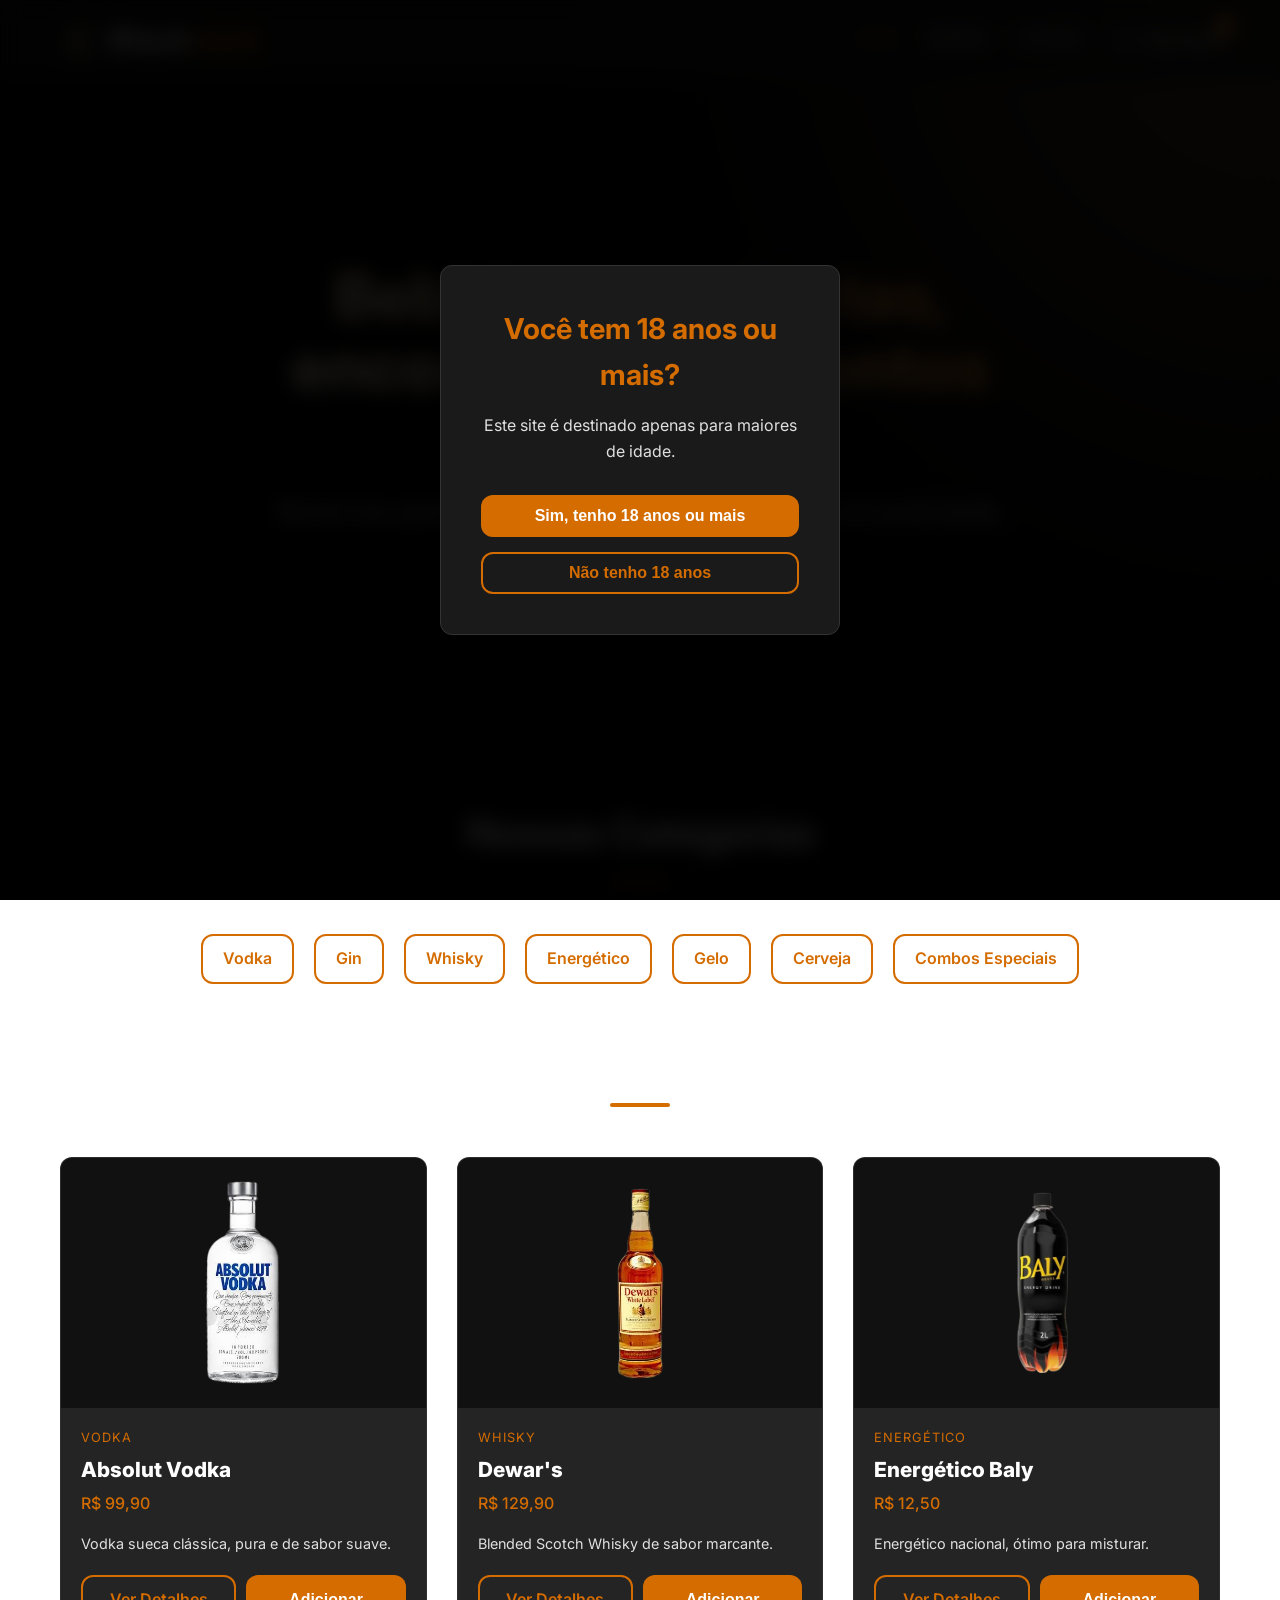
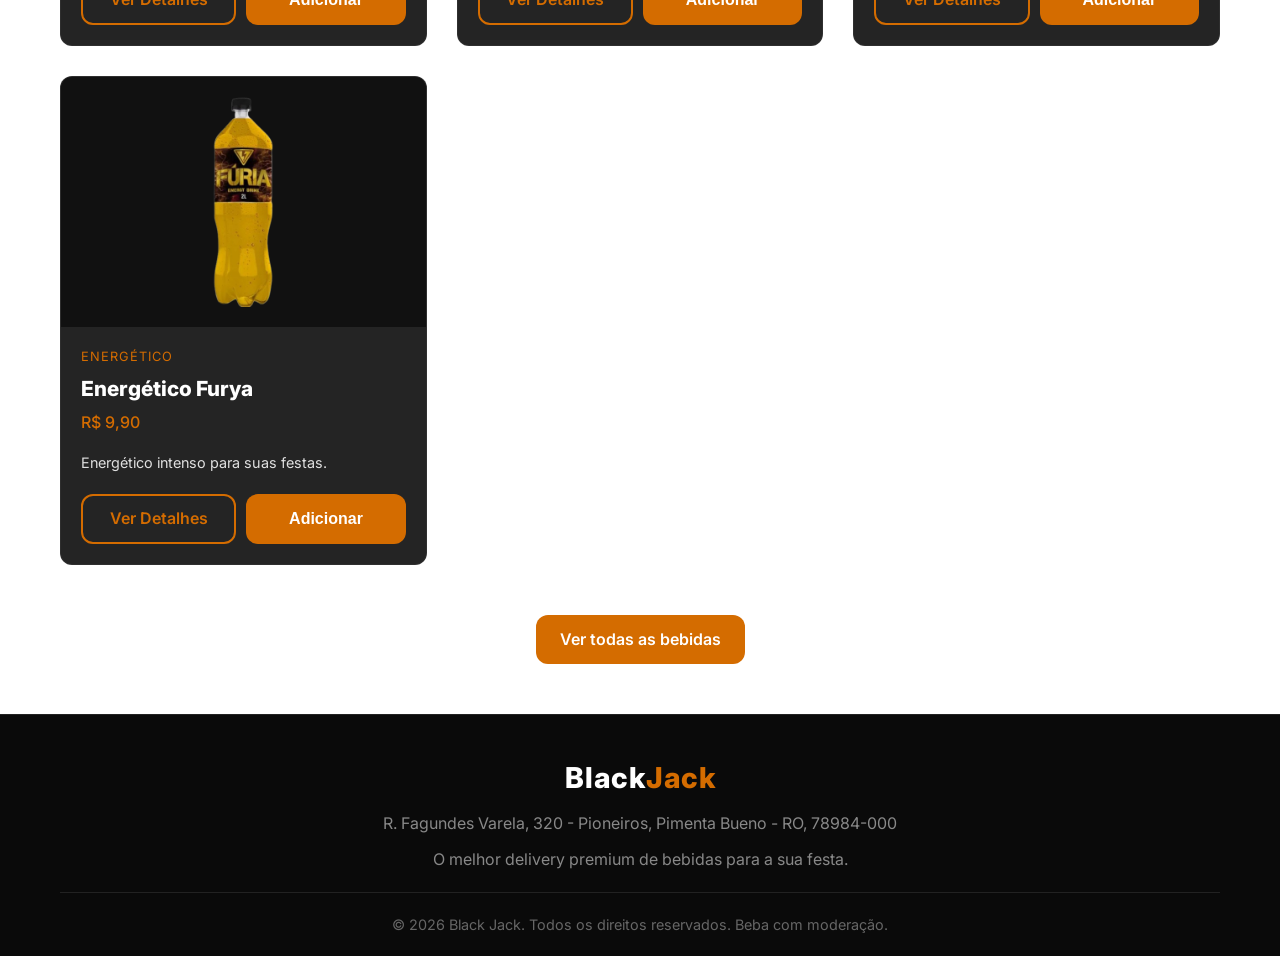
<file: index.html>
<!DOCTYPE html>
<html lang="pt-BR">
<head>
  <meta charset="UTF-8">
  <meta name="viewport" content="width=device-width, initial-scale=1.0">
  <title>Black Jack | Delivery Premium de Bebidas</title>
  <link rel="stylesheet" href="css/style.css">
  <link href="https://fonts.googleapis.com/css2?family=Inter:wght@400;500;600;800&display=swap" rel="stylesheet">
</head>
<body>

  <!-- Age Verification Modal -->
  <div id="age-modal" class="modal-overlay hidden">
    <div class="modal-content">
      <h2>Você tem 18 anos ou mais?</h2>
      <p>Este site é destinado apenas para maiores de idade.</p>
      <div class="modal-buttons">
        <button id="btn-age-yes" class="btn-primary">Sim, tenho 18 anos ou mais</button>
        <button id="btn-age-no" class="btn-secondary">Não tenho 18 anos</button>
      </div>
      <p id="age-blocked-msg" class="hidden" style="color: #ff4c4c; margin-top: 20px;"></p>
    </div>
  </div>

  <header>
    <div class="container navbar">
      <a href="index.html" class="logo" style="display: flex; align-items: center; gap: 10px;">
        <img src="logo/logo.png" alt="Logo" style="max-height: 40px;">
        <div>Black<span>Jack</span></div>
      </a>
      
      <div class="menu-toggle" id="menu-toggle">
        <span></span>
        <span></span>
        <span></span>
      </div>

      <nav class="nav-links" id="nav-links">
        <a href="index.html" class="active">Início</a>
        <a href="produtos.html">Bebidas</a>
        <a href="combos.html">Combos</a>
        <a href="carrinho.html" class="cart-icon">
          🛒 Carrinho <span class="cart-count">0</span>
        </a>
      </nav>
    </div>
  </header>

  <main>
    <section class="hero">
      <div class="hero-content">
        <h1>Bebidas para festas, encontros e momentos especiais.</h1>
        <p>Monte seu pedido, escolha seus combos e receba com praticidade.</p>
        <div class="hero-buttons">
          <a href="produtos.html" class="btn-primary">Ver bebidas</a>
          <a href="combos.html" class="btn-secondary">Ver combos</a>
        </div>
      </div>
    </section>

    <section class="container">
      <h2 class="section-title">Nossas Categorias</h2>
      <div style="display: flex; gap: 20px; flex-wrap: wrap; justify-content: center; margin-bottom: 40px;">
        <a href="produtos.html" class="btn-secondary">Vodka</a>
        <a href="produtos.html" class="btn-secondary">Gin</a>
        <a href="produtos.html" class="btn-secondary">Whisky</a>
        <a href="produtos.html" class="btn-secondary">Energético</a>
        <a href="produtos.html" class="btn-secondary">Gelo</a>
        <a href="produtos.html" class="btn-secondary">Cerveja</a>
        <a href="combos.html" class="btn-secondary">Combos Especiais</a>
      </div>
    </section>

    <section class="container" style="padding-top: 0;">
      <h2 class="section-title">Destaques</h2>
      <div id="grid-destaques" class="products-grid">
        <!-- Products injected by JS -->
      </div>
      <div style="text-align: center; margin-top: 50px;">
        <a href="produtos.html" class="btn-primary">Ver todas as bebidas</a>
      </div>
    </section>
  </main>

  <footer>
    <div class="container">
      <div class="footer-content">
        <h2 class="logo">Black<span>Jack</span></h2><p style="color: #888; margin-top: 10px;">R. Fagundes Varela, 320 - Pioneiros, Pimenta Bueno - RO, 78984-000</p>
        <p style="color: #888; margin-top: 10px;">O melhor delivery premium de bebidas para a sua festa.</p>
      </div>
      <div class="footer-bottom">
        &copy; 2026 Black Jack. Todos os direitos reservados. Beba com moderação.
      </div>
    </div>
  </footer>

  <script src="js/produtos.js"></script>
  <script src="js/carrinho.js"></script>
  <script src="js/app.js"></script>
</body>
</html>
</file>
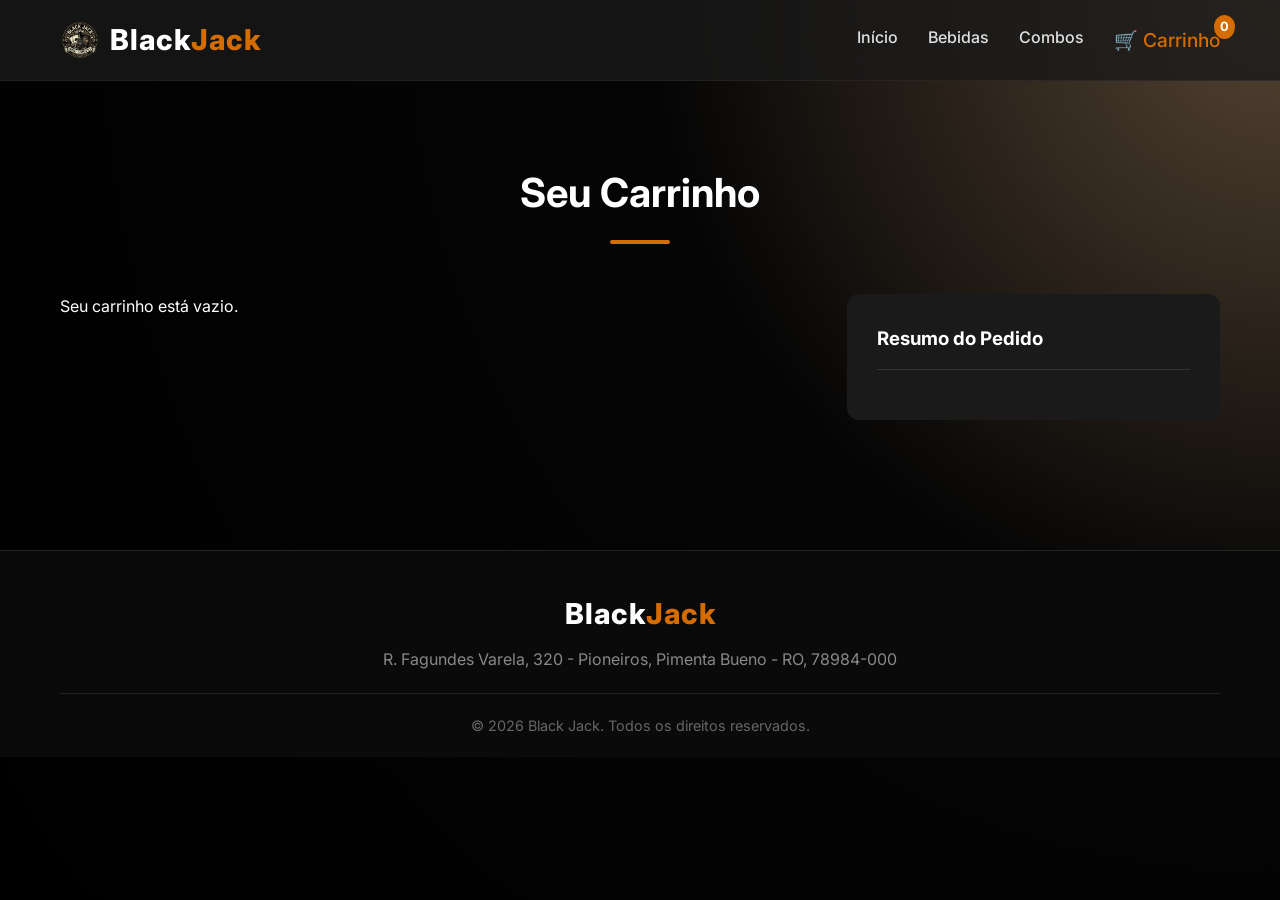
<file: carrinho.html>
<!DOCTYPE html>
<html lang="pt-BR">
<head>
  <meta charset="UTF-8">
  <meta name="viewport" content="width=device-width, initial-scale=1.0">
  <title>Carrinho | Black Jack</title>
  <link rel="stylesheet" href="css/style.css">
  <link href="https://fonts.googleapis.com/css2?family=Inter:wght@400;500;600;800&display=swap" rel="stylesheet">
</head>
<body>

  <header>
    <div class="container navbar">
      <a href="index.html" class="logo" style="display: flex; align-items: center; gap: 10px;">
        <img src="logo/logo.png" alt="Logo" style="max-height: 40px;">
        <div>Black<span>Jack</span></div>
      </a>
      <div class="menu-toggle" id="menu-toggle">
        <span></span><span></span><span></span>
      </div>
      <nav class="nav-links" id="nav-links">
        <a href="index.html">Início</a>
        <a href="produtos.html">Bebidas</a>
        <a href="combos.html">Combos</a>
        <a href="carrinho.html" class="active cart-icon">
          🛒 Carrinho <span class="cart-count">0</span>
        </a>
      </nav>
    </div>
  </header>

  <main class="container">
    <section>
      <h1 class="section-title">Seu Carrinho</h1>
      
      <div class="cart-layout">
        <div id="cart-items" class="cart-items">
          <!-- Injected by js -->
        </div>

        <div>
          <div class="cart-summary">
            <h3>Resumo do Pedido</h3>
            <div id="cart-summary-details">
              <!-- Injected by js -->
            </div>
          </div>
        </div>
      </div>
    </section>
  </main>

  <footer>
    <div class="container">
      <div class="footer-content">
        <h2 class="logo">Black<span>Jack</span></h2><p style="color: #888; margin-top: 10px;">R. Fagundes Varela, 320 - Pioneiros, Pimenta Bueno - RO, 78984-000</p>
      </div>
      <div class="footer-bottom">
        &copy; 2026 Black Jack. Todos os direitos reservados.
      </div>
    </div>
  </footer>

  <script src="js/produtos.js"></script>
  <script src="js/carrinho.js"></script>
  <script src="js/app.js"></script>
</body>
</html>
</file>
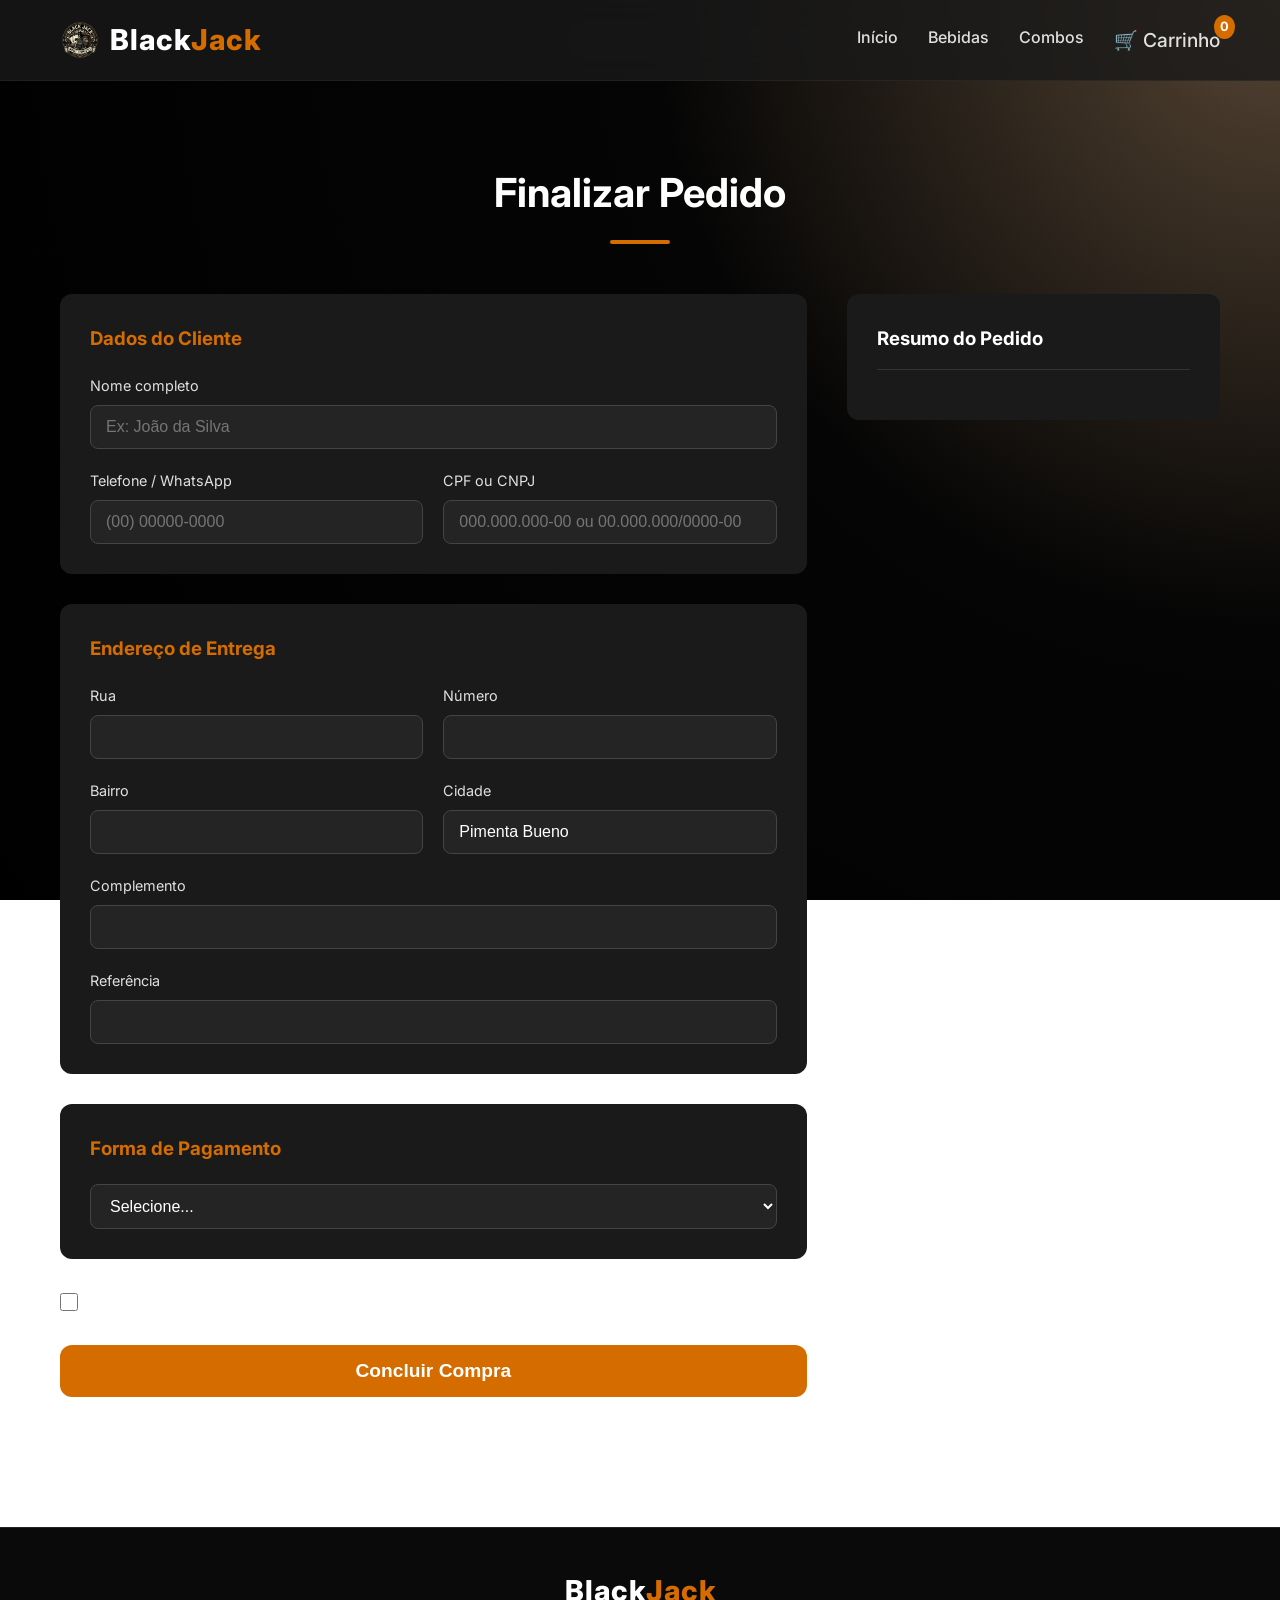
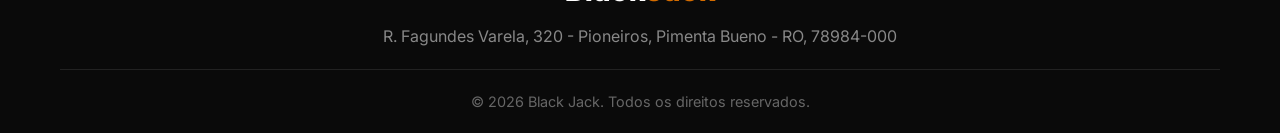
<file: checkout.html>
<!DOCTYPE html>
<html lang="pt-BR">
<head>
  <meta charset="UTF-8">
  <meta name="viewport" content="width=device-width, initial-scale=1.0">
  <title>Checkout | Black Jack</title>
  <link rel="stylesheet" href="css/style.css">
  <link href="https://fonts.googleapis.com/css2?family=Inter:wght@400;500;600;800&display=swap" rel="stylesheet">
</head>
<body>

  <header>
    <div class="container navbar">
      <a href="index.html" class="logo" style="display: flex; align-items: center; gap: 10px;">
        <img src="logo/logo.png" alt="Logo" style="max-height: 40px;">
        <div>Black<span>Jack</span></div>
      </a>
      <div class="menu-toggle" id="menu-toggle">
        <span></span><span></span><span></span>
      </div>
      <nav class="nav-links" id="nav-links">
        <a href="index.html">Início</a>
        <a href="produtos.html">Bebidas</a>
        <a href="combos.html">Combos</a>
        <a href="carrinho.html" class="cart-icon">
          🛒 Carrinho <span class="cart-count">0</span>
        </a>
      </nav>
    </div>
  </header>

  <main class="container">
    <section>
      <h1 class="section-title">Finalizar Pedido</h1>
      
      <form id="checkout-form" class="checkout-layout">
        <div class="checkout-form">
          <section>
            <h3>Dados do Cliente</h3>
            <div class="form-grid">
              <div class="form-group full">
                <label>Nome completo</label>
                <input type="text" required placeholder="Ex: João da Silva">
              </div>
              <div class="form-group">
                <label>Telefone / WhatsApp</label>
                <input type="tel" required placeholder="(00) 00000-0000">
              </div>
              <div class="form-group">
                <label>CPF ou CNPJ</label>
                <input type="text" id="cpf-cnpj" maxlength="18" required placeholder="000.000.000-00 ou 00.000.000/0000-00">
              </div>
            </div>
          </section>

          <section>
            <h3>Endereço de Entrega</h3>
            <div class="form-grid">
              <div class="form-group">
                <label>Rua</label>
                <input type="text" id="endereco-rua" required>
              </div>
              <div class="form-group">
                <label>Número</label>
                <input type="text" required>
              </div>
              <div class="form-group">
                <label>Bairro</label>
                <input type="text" id="endereco-bairro" required>
              </div>
              <div class="form-group">
                <label>Cidade</label>
                <input type="text" id="endereco-cidade" required value="Pimenta Bueno">
              </div>
              <div class="form-group full">
                <label>Complemento</label>
                <input type="text">
              </div>
              <div class="form-group full">
                <label>Referência</label>
                <input type="text">
              </div>
            </div>
            <div id="delivery-info" style="margin-top: 20px; padding: 15px; background: rgba(212, 108, 0, 0.1); border-left: 4px solid var(--color-orange); border-radius: var(--border-radius); display: none;">
              <strong style="color: var(--color-orange);">Estimativa de Entrega:</strong> <span id="delivery-time">Calculando...</span>
            </div>
          </section>

          <section>
            <h3>Forma de Pagamento</h3>
            <div class="form-group full">
              <select required>
                <option value="">Selecione...</option>
                <option value="pix">Pix</option>
                <option value="cartao">Cartão de Crédito/Débito</option>
                <option value="dinheiro">Dinheiro na entrega</option>
              </select>
            </div>
          </section>

          <div class="checkbox-group">
            <input type="checkbox" id="agree-18" required>
            <label for="agree-18">Confirmo que tenho 18 anos ou mais.</label>
          </div>

          <button type="submit" class="btn-primary" style="width: 100%; padding: 15px; font-size: 1.2rem;">Concluir Compra</button>
        </div>

        <div>
          <div class="cart-summary" style="top: 20px;">
            <h3>Resumo do Pedido</h3>
            <div id="cart-summary-details">
              <!-- Injected by JS -->
            </div>
          </div>
        </div>
      </form>
    </section>
  </main>

  <footer>
    <div class="container">
      <div class="footer-content">
        <h2 class="logo">Black<span>Jack</span></h2><p style="color: #888; margin-top: 10px;">R. Fagundes Varela, 320 - Pioneiros, Pimenta Bueno - RO, 78984-000</p>
      </div>
      <div class="footer-bottom">
        &copy; 2026 Black Jack. Todos os direitos reservados.
      </div>
    </div>
  </footer>

  <script src="js/produtos.js"></script>
  <script src="js/carrinho.js"></script>
  <script src="js/app.js"></script>
</body>
</html>
</file>
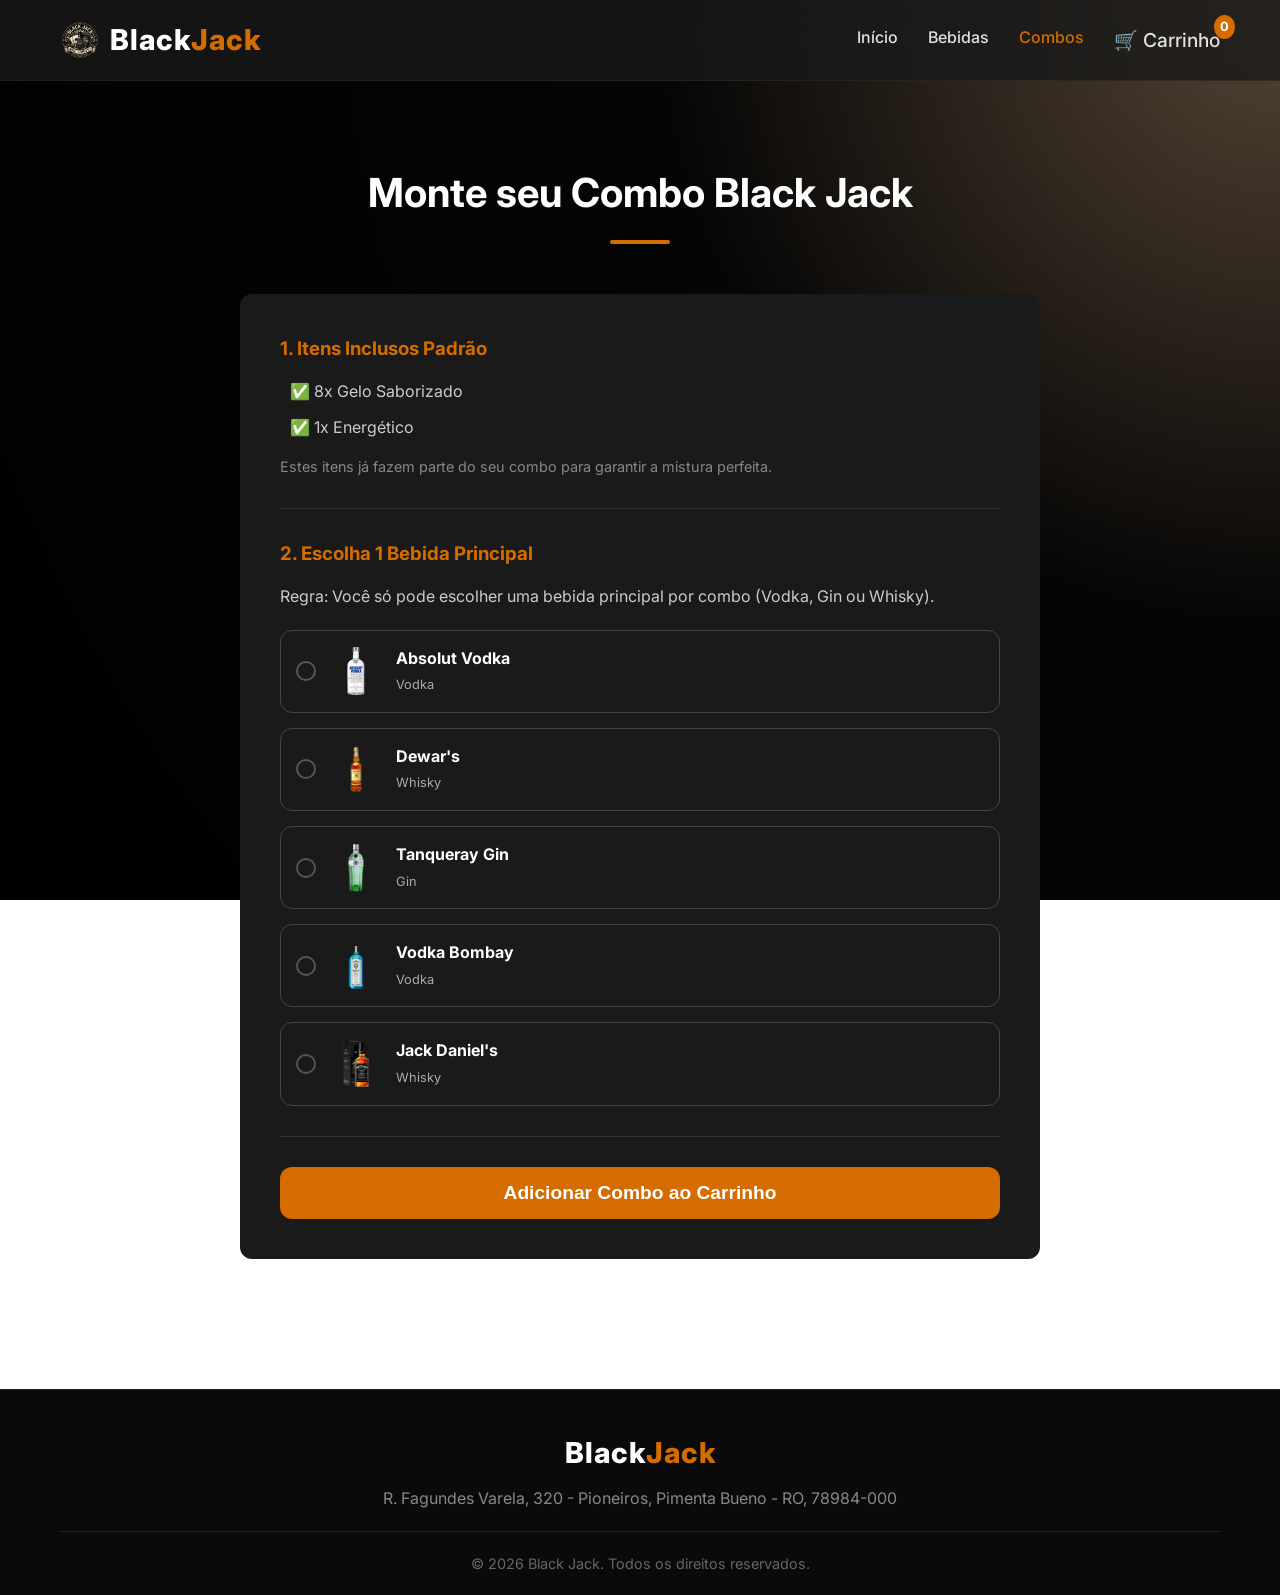
<file: combos.html>
<!DOCTYPE html>
<html lang="pt-BR">

<head>
  <meta charset="UTF-8">
  <meta name="viewport" content="width=device-width, initial-scale=1.0">
  <title>Monte seu Combo | Black Jack</title>
  <link rel="stylesheet" href="css/style.css">
  <link href="https://fonts.googleapis.com/css2?family=Inter:wght@400;500;600;800&display=swap" rel="stylesheet">
</head>

<body>

  <header>
    <div class="container navbar">
      <a href="index.html" class="logo" style="display: flex; align-items: center; gap: 10px;">
        <img src="logo/logo.png" alt="Logo" style="max-height: 40px;">
        <div>Black<span>Jack</span></div>
      </a>
      <div class="menu-toggle" id="menu-toggle">
        <span></span><span></span><span></span>
      </div>
      <nav class="nav-links" id="nav-links">
        <a href="index.html">Início</a>
        <a href="produtos.html">Bebidas</a>
        <a href="combos.html" class="active">Combos</a>
        <a href="carrinho.html" class="cart-icon">
          🛒 Carrinho <span class="cart-count">0</span>
        </a>
      </nav>
    </div>
  </header>

  <main class="container">
    <section>
      <h1 class="section-title">Monte seu Combo Black Jack</h1>

      <div class="combo-builder">
        <form id="form-combo">
          <div class="combo-step">
            <h3>1. Itens Inclusos Padrão</h3>
            <ul style="list-style: none; color: #ccc; margin-left: 10px;">
              <li style="margin-bottom: 10px;">✅ 8x Gelo Saborizado</li>
              <li>✅ 1x Energético</li>
            </ul>
            <p style="font-size: 0.9rem; color: #888; margin-top: 15px;">Estes itens já fazem parte do seu combo para
              garantir a mistura perfeita.</p>
          </div>

          <div class="combo-step">
            <h3>2. Escolha 1 Bebida Principal</h3>
            <p style="margin-bottom: 20px; color: #ccc;">Regra: Você só pode escolher uma bebida principal por combo
              (Vodka, Gin ou Whisky).</p>

            <div id="bebidas-principais" class="radio-group">
              <!-- Injected by app.js -->
            </div>
          </div>

          <button type="submit" class="btn-primary" style="width: 100%; font-size: 1.2rem; padding: 15px;">Adicionar
            Combo ao Carrinho</button>
        </form>
      </div>
    </section>
  </main>

  <footer>
    <div class="container">
      <div class="footer-content">
        <h2 class="logo">Black<span>Jack</span></h2><p style="color: #888; margin-top: 10px;">R. Fagundes Varela, 320 - Pioneiros, Pimenta Bueno - RO, 78984-000</p>
      </div>
      <div class="footer-bottom">
        &copy; 2026 Black Jack. Todos os direitos reservados.
      </div>
    </div>
  </footer>

  <script src="js/produtos.js"></script>
  <script src="js/carrinho.js"></script>
  <script src="js/app.js"></script>
</body>

</html>
</file>
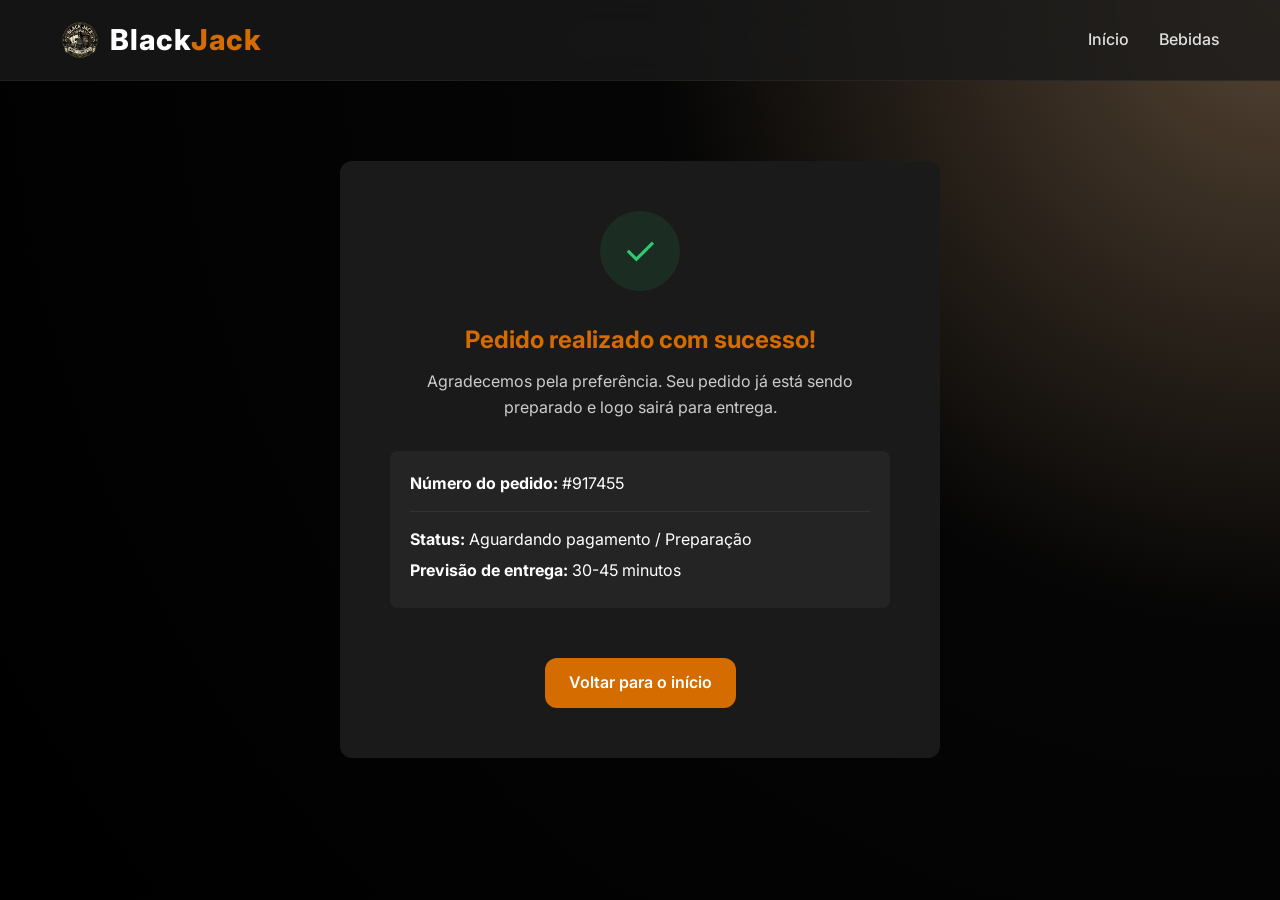
<file: confirmacao.html>
<!DOCTYPE html>
<html lang="pt-BR">
<head>
  <meta charset="UTF-8">
  <meta name="viewport" content="width=device-width, initial-scale=1.0">
  <title>Confirmação | Black Jack</title>
  <link rel="stylesheet" href="css/style.css">
  <link href="https://fonts.googleapis.com/css2?family=Inter:wght@400;500;600;800&display=swap" rel="stylesheet">
</head>
<body>

  <header>
    <div class="container navbar">
      <a href="index.html" class="logo" style="display: flex; align-items: center; gap: 10px;">
        <img src="logo/logo.png" alt="Logo" style="max-height: 40px;">
        <div>Black<span>Jack</span></div>
      </a>
      <nav class="nav-links" id="nav-links" style="display: flex;">
        <a href="index.html">Início</a>
        <a href="produtos.html">Bebidas</a>
      </nav>
    </div>
  </header>

  <main class="container">
    <section>
      <div class="confirmation-card">
        <div class="success-icon">✓</div>
        <h1 style="margin-bottom: 10px; color: var(--color-orange);">Pedido realizado com sucesso!</h1>
        <p style="color: #ccc;">Agradecemos pela preferência. Seu pedido já está sendo preparado e logo sairá para entrega.</p>
        
        <div class="order-details">
          <p><strong>Número do pedido:</strong> #<span id="order-id"></span></p>
          <hr style="border:0; border-top: 1px solid #333; margin: 15px 0;">
          <p style="margin-bottom: 5px;"><strong>Status:</strong> Aguardando pagamento / Preparação</p>
          <p style="margin-bottom: 5px;"><strong>Previsão de entrega:</strong> 30-45 minutos</p>
        </div>

        <a href="index.html" class="btn-primary" style="margin-top: 20px;">Voltar para o início</a>
      </div>
    </section>
  </main>

  <script>
    // Generate a random order number
    document.getElementById('order-id').textContent = Math.floor(Math.random() * 900000) + 100000;
  </script>

</body>
</html>
</file>
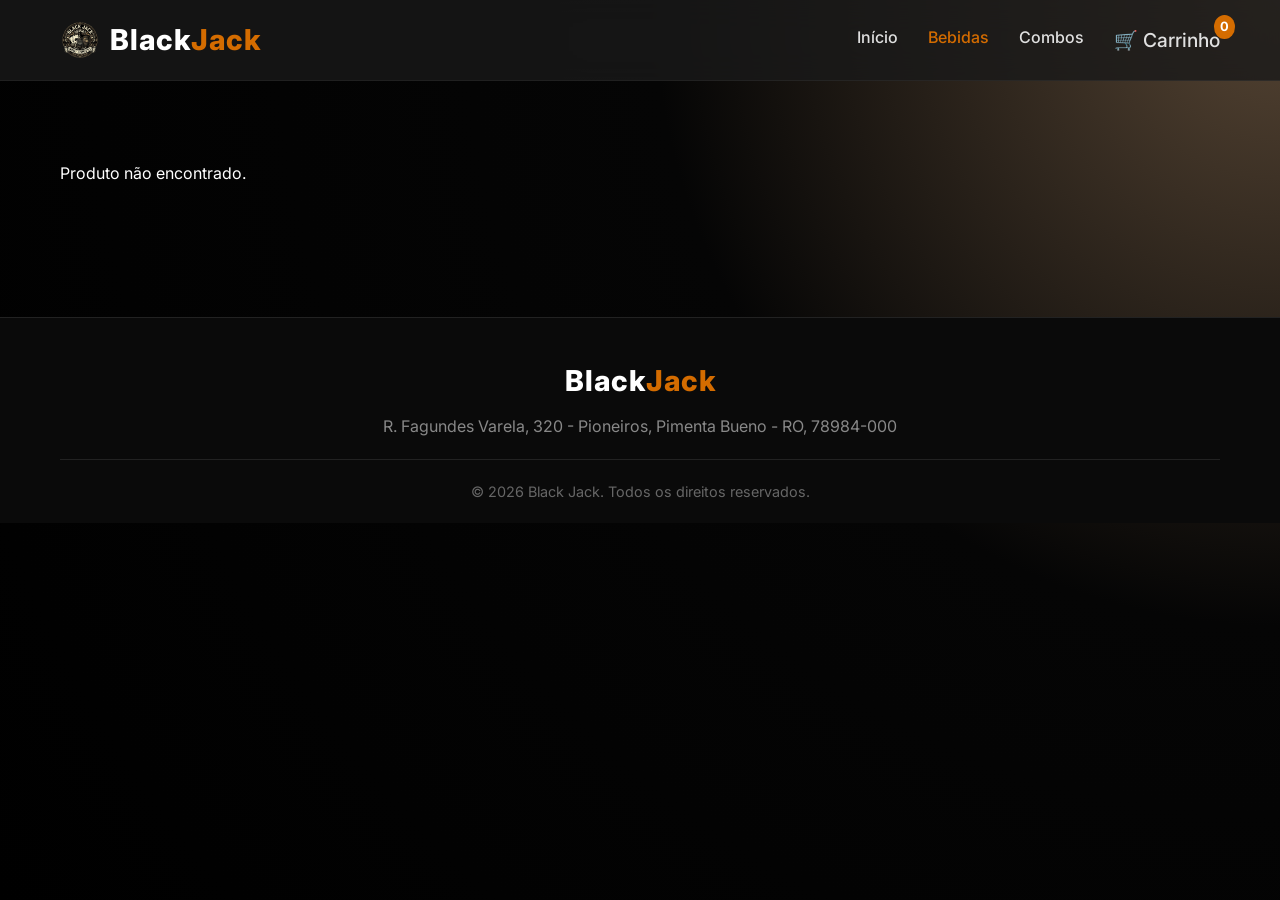
<file: produto.html>
<!DOCTYPE html>
<html lang="pt-BR">
<head>
  <meta charset="UTF-8">
  <meta name="viewport" content="width=device-width, initial-scale=1.0">
  <title>Detalhes do Produto | Black Jack</title>
  <link rel="stylesheet" href="css/style.css">
  <link href="https://fonts.googleapis.com/css2?family=Inter:wght@400;500;600;800&display=swap" rel="stylesheet">
</head>
<body>

  <header>
    <div class="container navbar">
      <a href="index.html" class="logo" style="display: flex; align-items: center; gap: 10px;">
        <img src="logo/logo.png" alt="Logo" style="max-height: 40px;">
        <div>Black<span>Jack</span></div>
      </a>
      <div class="menu-toggle" id="menu-toggle">
        <span></span><span></span><span></span>
      </div>
      <nav class="nav-links" id="nav-links">
        <a href="index.html">Início</a>
        <a href="produtos.html" class="active">Bebidas</a>
        <a href="combos.html">Combos</a>
        <a href="carrinho.html" class="cart-icon">
          🛒 Carrinho <span class="cart-count">0</span>
        </a>
      </nav>
    </div>
  </header>

  <main class="container">
    <section>
      <div id="single-product-container" class="product-details">
        <!-- Product details injected by JS based on URL ?id=X -->
      </div>
    </section>
  </main>

  <footer>
    <div class="container">
      <div class="footer-content">
        <h2 class="logo">Black<span>Jack</span></h2><p style="color: #888; margin-top: 10px;">R. Fagundes Varela, 320 - Pioneiros, Pimenta Bueno - RO, 78984-000</p>
      </div>
      <div class="footer-bottom">
        &copy; 2026 Black Jack. Todos os direitos reservados.
      </div>
    </div>
  </footer>

  <script src="js/produtos.js"></script>
  <script src="js/carrinho.js"></script>
  <script src="js/app.js"></script>
</body>
</html>
</file>
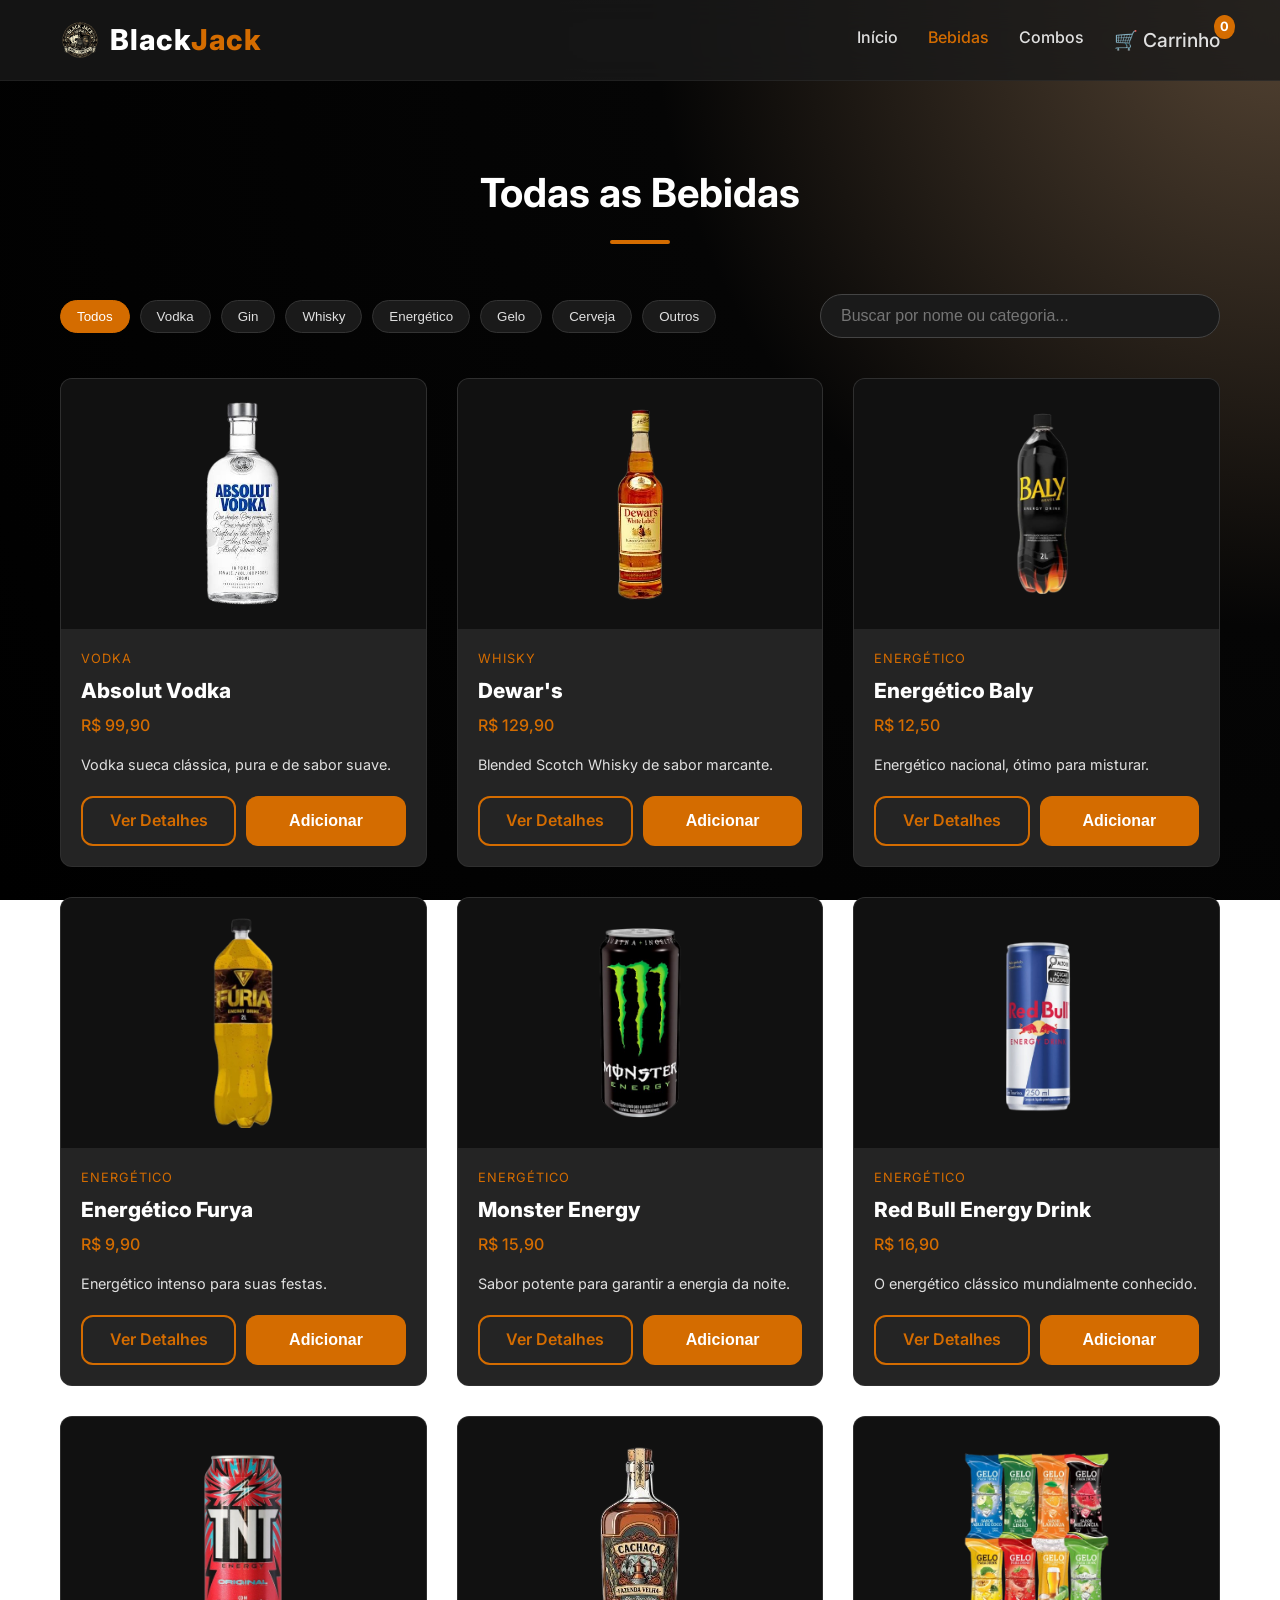
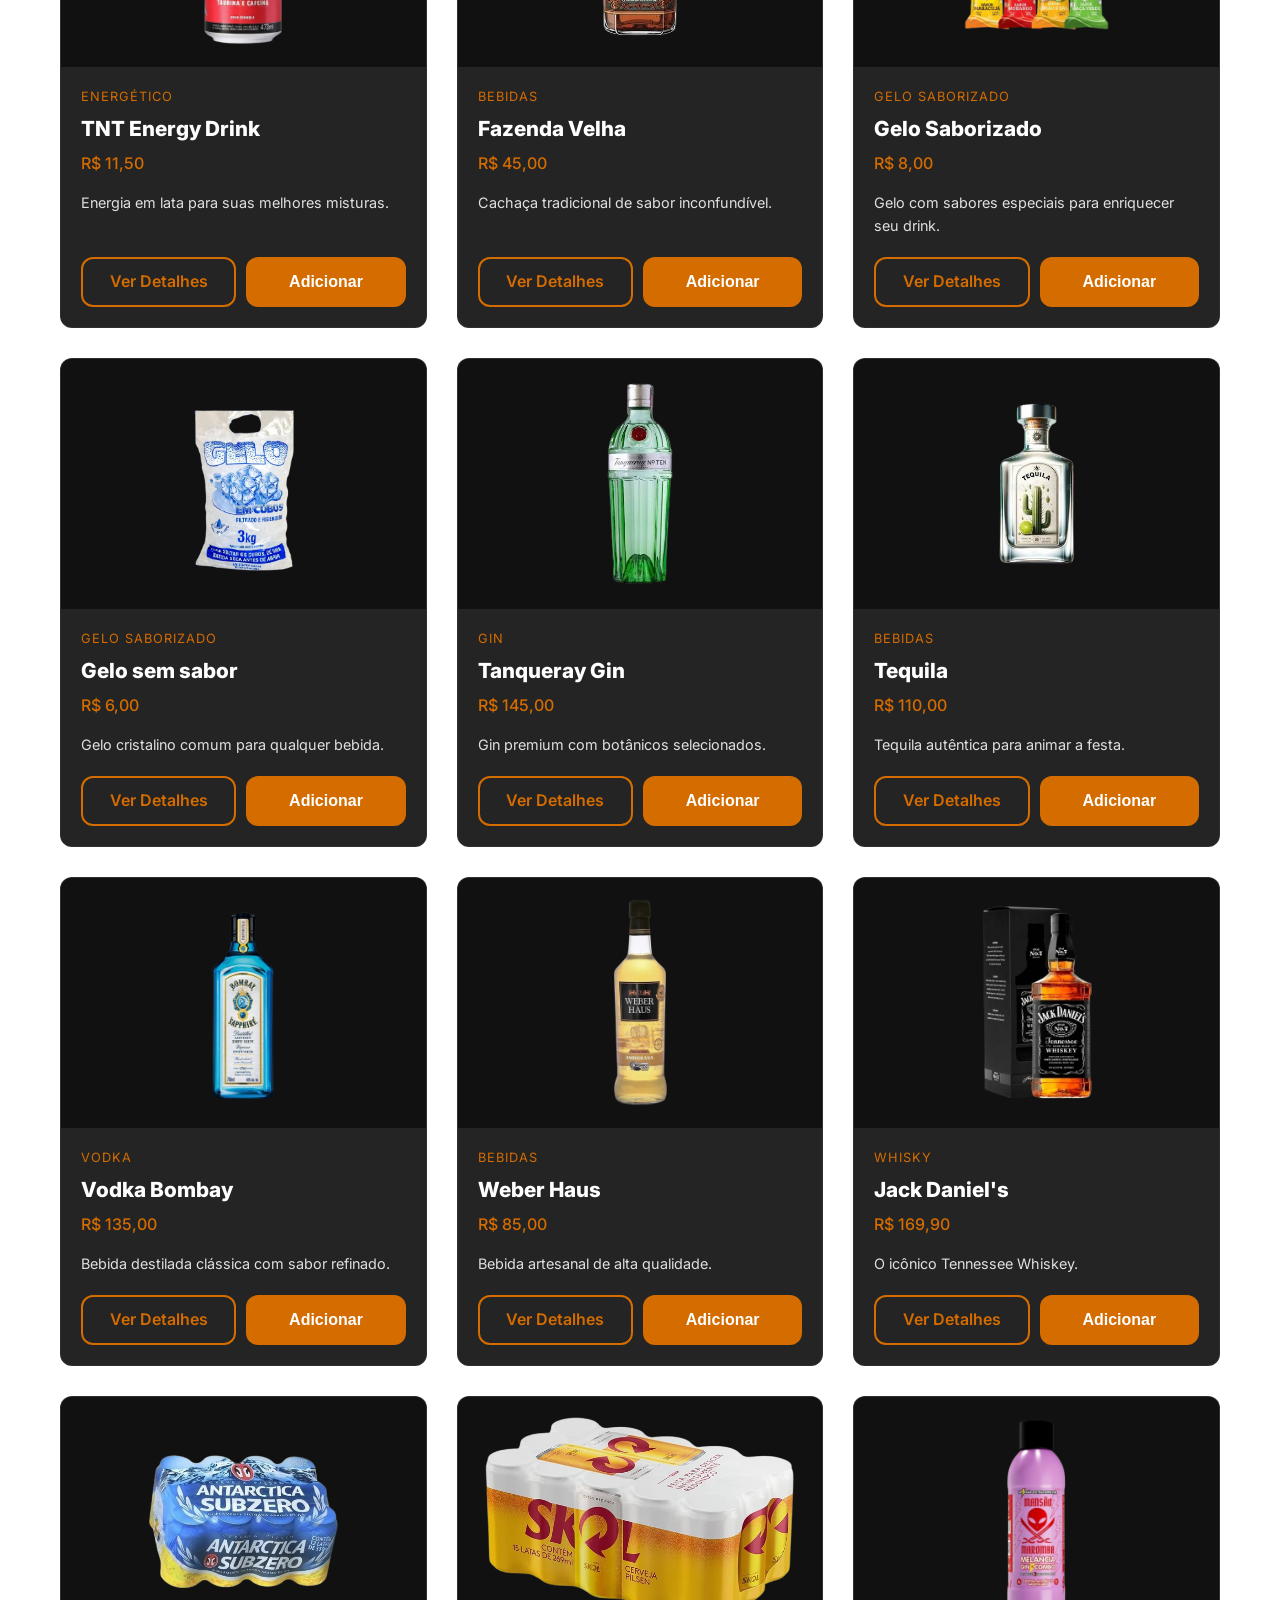
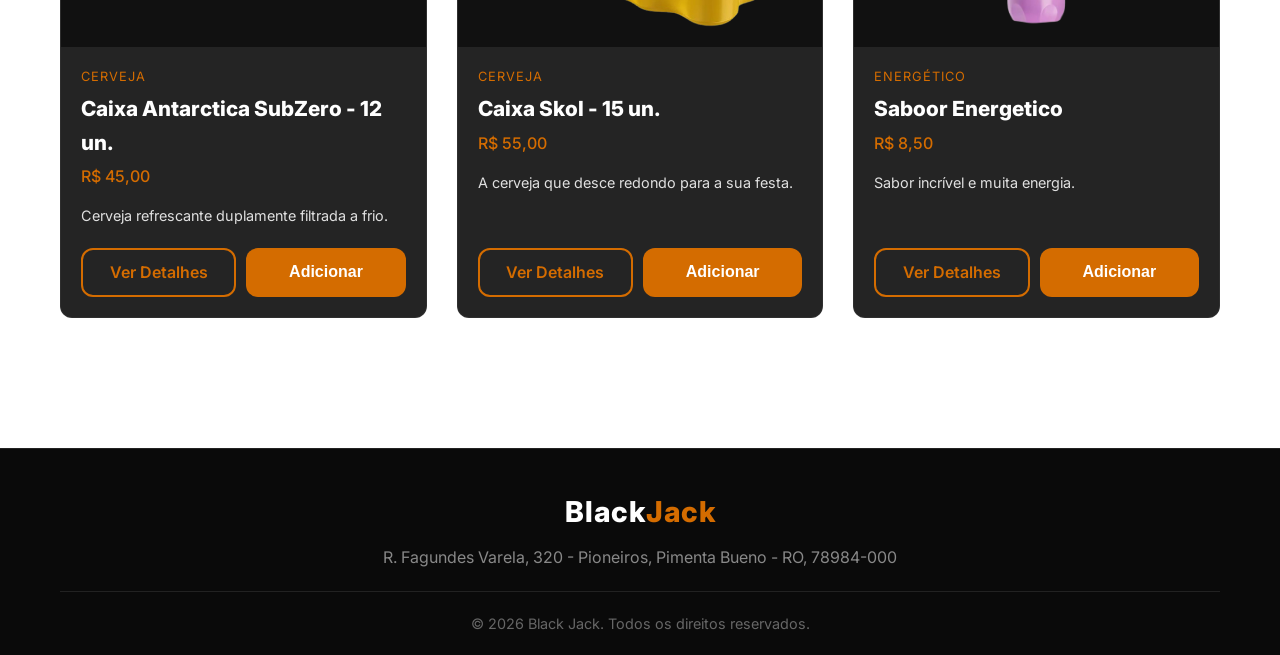
<file: produtos.html>
<!DOCTYPE html>
<html lang="pt-BR">
<head>
  <meta charset="UTF-8">
  <meta name="viewport" content="width=device-width, initial-scale=1.0">
  <title>Bebidas | Black Jack</title>
  <link rel="stylesheet" href="css/style.css">
  <link href="https://fonts.googleapis.com/css2?family=Inter:wght@400;500;600;800&display=swap" rel="stylesheet">
</head>
<body>

  <header>
    <div class="container navbar">
      <a href="index.html" class="logo" style="display: flex; align-items: center; gap: 10px;">
        <img src="logo/logo.png" alt="Logo" style="max-height: 40px;">
        <div>Black<span>Jack</span></div>
      </a>
      <div class="menu-toggle" id="menu-toggle">
        <span></span><span></span><span></span>
      </div>
      <nav class="nav-links" id="nav-links">
        <a href="index.html">Início</a>
        <a href="produtos.html" class="active">Bebidas</a>
        <a href="combos.html">Combos</a>
        <a href="carrinho.html" class="cart-icon">
          🛒 Carrinho <span class="cart-count">0</span>
        </a>
      </nav>
    </div>
  </header>

  <main class="container">
    <section>
      <h1 class="section-title">Todas as Bebidas</h1>
      
      <div class="filter-bar">
        <div class="category-filters">
          <button class="filter-btn active" data-category="Todos">Todos</button>
          <button class="filter-btn" data-category="Vodka">Vodka</button>
          <button class="filter-btn" data-category="Gin">Gin</button>
          <button class="filter-btn" data-category="Whisky">Whisky</button>
          <button class="filter-btn" data-category="Energético">Energético</button>
          <button class="filter-btn" data-category="Gelo saborizado">Gelo</button>
          <button class="filter-btn" data-category="Cerveja">Cerveja</button>
          <button class="filter-btn" data-category="Bebidas">Outros</button>
        </div>
        
        <div class="search-box">
          <input type="text" id="search-input" placeholder="Buscar por nome ou categoria...">
        </div>
      </div>

      <div id="grid-produtos" class="products-grid">
        <!-- Products injected by JS -->
      </div>
    </section>
  </main>

  <footer>
    <div class="container">
      <div class="footer-content">
        <h2 class="logo">Black<span>Jack</span></h2><p style="color: #888; margin-top: 10px;">R. Fagundes Varela, 320 - Pioneiros, Pimenta Bueno - RO, 78984-000</p>
      </div>
      <div class="footer-bottom">
        &copy; 2026 Black Jack. Todos os direitos reservados.
      </div>
    </div>
  </footer>

  <script src="js/produtos.js"></script>
  <script src="js/carrinho.js"></script>
  <script src="js/app.js"></script>
</body>
</html>
</file>
<file: css/style.css>
:root {
  --color-black: #050505;
  --color-dark-gray: #1a1a1a;
  --color-card-gray: #242424;
  --color-orange: #d46c00;
  --color-orange-hover: #f37d00;
  --color-white: #ffffff;
  --color-light-gray: #e0e0e0;
  --font-main: 'Inter', 'Segoe UI', Tahoma, Geneva, Verdana, sans-serif;
  --border-radius: 12px;
  --transition: all 0.3s ease;
}

* {
  margin: 0;
  padding: 0;
  box-sizing: border-box;
}

body {
  font-family: var(--font-main);
  background: radial-gradient(circle at top right, rgba(42, 21, 0, 0.8) 0%, var(--color-black) 40%, #000000 100%);
  background-attachment: fixed;
  color: var(--color-white);
  line-height: 1.6;
  overflow-x: hidden;
  -webkit-text-size-adjust: 100%;
  text-size-adjust: 100%;
}

a {
  text-decoration: none;
  color: inherit;
}

ul {
  list-style: none;
}

/* Utilities */
.container {
  width: 100%;
  max-width: 1200px;
  margin: 0 auto;
  padding: 0 20px;
}

.btn-primary {
  display: inline-block;
  background: var(--color-orange);
  color: var(--color-white);
  padding: 12px 24px;
  border: none;
  border-radius: var(--border-radius);
  font-size: 1rem;
  font-weight: 600;
  cursor: pointer;
  transition: var(--transition);
  text-align: center;
}

.btn-primary:hover {
  background: var(--color-orange-hover);
  transform: translateY(-2px);
  box-shadow: 0 4px 12px rgba(212, 108, 0, 0.4);
}

.btn-secondary {
  display: inline-block;
  background: transparent;
  color: var(--color-orange);
  padding: 10px 20px;
  border: 2px solid var(--color-orange);
  border-radius: var(--border-radius);
  font-size: 1rem;
  font-weight: 600;
  cursor: pointer;
  transition: var(--transition);
  text-align: center;
}

.btn-secondary:hover {
  background: var(--color-orange);
  color: var(--color-white);
}

.btn-small {
  padding: 8px 16px;
  font-size: 0.9rem;
}

.text-orange {
  color: var(--color-orange);
}

/* Age Verification Modal */
.modal-overlay {
  position: fixed;
  top: 0;
  left: 0;
  width: 100%;
  height: 100%;
  background: rgba(0, 0, 0, 0.9);
  display: flex;
  justify-content: center;
  align-items: center;
  z-index: 9999;
  backdrop-filter: blur(10px);
}

.modal-content {
  background: var(--color-dark-gray);
  padding: 40px;
  border-radius: var(--border-radius);
  text-align: center;
  max-width: 400px;
  width: 90%;
  box-shadow: 0 10px 30px rgba(0,0,0,0.5);
  border: 1px solid #333;
}

.modal-content h2 {
  font-size: 1.8rem;
  margin-bottom: 15px;
  color: var(--color-orange);
}

.modal-content p {
  margin-bottom: 30px;
  color: var(--color-light-gray);
}

.modal-buttons {
  display: flex;
  flex-direction: column;
  gap: 15px;
}

.modal-buttons .btn-primary, .modal-buttons .btn-secondary {
  width: 100%;
}

.hidden {
  display: none !important;
}

/* Header & Nav */
header {
  background: rgba(26, 26, 26, 0.8);
  backdrop-filter: blur(15px);
  position: sticky;
  top: 0;
  z-index: 1000;
  border-bottom: 1px solid rgba(255, 255, 255, 0.05);
}

.navbar {
  display: flex;
  justify-content: space-between;
  align-items: center;
  height: 80px;
}

.logo {
  font-size: 1.8rem;
  font-weight: 800;
  color: var(--color-white);
  letter-spacing: 1px;
}

.logo span {
  color: var(--color-orange);
}

.logo-img {
  max-height: 50px;
  display: flex;
  align-items: center;
}

.logo-img img {
  height: 100%;
  object-fit: contain;
}

.nav-links {
  display: flex;
  gap: 30px;
}

.nav-links a {
  font-weight: 500;
  color: var(--color-light-gray);
  transition: var(--transition);
}

.nav-links a:hover, .nav-links a.active {
  color: var(--color-orange);
}

.cart-icon {
  position: relative;
  font-size: 1.2rem;
  display: flex;
  align-items: center;
  gap: 5px;
}

.cart-count {
  background: var(--color-orange);
  color: var(--color-white);
  font-size: 0.8rem;
  font-weight: bold;
  padding: 2px 6px;
  border-radius: 50%;
  position: absolute;
  top: -10px;
  right: -15px;
}

/* Mobile Menu Toggle */
.menu-toggle {
  display: none;
  flex-direction: column;
  gap: 5px;
  cursor: pointer;
}

.menu-toggle span {
  width: 25px;
  height: 3px;
  background: var(--color-white);
  transition: var(--transition);
}

/* Hero Section */
.hero {
  position: relative;
  min-height: 80vh;
  display: flex;
  align-items: center;
  justify-content: center;
  text-align: center;
  padding: 100px 20px;
}

.hero-content {
  max-width: 800px;
  z-index: 2;
}

.hero h1 {
  font-size: 4rem;
  font-weight: 800;
  margin-bottom: 20px;
  line-height: 1.1;
  background: linear-gradient(45deg, #fff, #d46c00);
  -webkit-background-clip: text;
  background-clip: text;
  -webkit-text-fill-color: transparent;
}

.hero p {
  font-size: 1.5rem;
  color: var(--color-light-gray);
  margin-bottom: 40px;
}

.hero-buttons {
  display: flex;
  gap: 20px;
  justify-content: center;
}

/* Sections General */
section {
  padding: 80px 0;
}

.section-title {
  text-align: center;
  font-size: 2.5rem;
  margin-bottom: 50px;
  color: var(--color-white);
  position: relative;
}

.section-title::after {
  content: '';
  display: block;
  width: 60px;
  height: 4px;
  background: var(--color-orange);
  margin: 15px auto 0;
  border-radius: 2px;
}

/* Products Grid */
.products-grid {
  display: grid;
  grid-template-columns: repeat(auto-fill, minmax(280px, 1fr));
  gap: 30px;
}

.product-card {
  background: var(--color-card-gray);
  border-radius: var(--border-radius);
  overflow: hidden;
  transition: var(--transition);
  border: 1px solid rgba(255,255,255,0.05);
  display: flex;
  flex-direction: column;
}

.product-card:hover {
  transform: translateY(-10px);
  box-shadow: 0 15px 30px rgba(0,0,0,0.4);
  border-color: rgba(212, 108, 0, 0.3);
}

.product-img-wrapper {
  height: 250px;
  background: #111;
  padding: 20px;
  display: flex;
  align-items: center;
  justify-content: center;
}

.product-img-wrapper img {
  max-height: 100%;
  max-width: 100%;
  object-fit: contain;
  transition: transform 0.5s ease;
}

.product-card:hover .product-img-wrapper img {
  transform: scale(1.1);
}

.product-info {
  padding: 20px;
  display: flex;
  flex-direction: column;
  flex-grow: 1;
}

.product-category {
  font-size: 0.8rem;
  color: var(--color-orange);
  text-transform: uppercase;
  letter-spacing: 1px;
  margin-bottom: 5px;
}

.product-name {
  font-size: 1.3rem !important;
  margin-bottom: 5px;
  color: var(--color-white);
  font-weight: 800;
}

.product-price {
  font-size: 1.0rem !important;
  font-weight: 500;
  color: var(--color-orange);
  margin-bottom: 15px;
}

.product-desc {
  font-size: 0.9rem;
  color: var(--color-light-gray);
  margin-bottom: 20px;
  flex-grow: 1;
}

.product-actions {
  display: flex;
  gap: 10px;
}

.product-actions .btn-primary {
  flex: 1;
}

/* Filters & Search */
.filter-bar {
  display: flex;
  justify-content: space-between;
  align-items: center;
  margin-bottom: 40px;
  flex-wrap: wrap;
  gap: 20px;
}

.search-box {
  flex: 1;
  max-width: 400px;
  position: relative;
}

.search-box input {
  width: 100%;
  padding: 12px 20px;
  border-radius: 25px;
  border: 1px solid #444;
  background: var(--color-dark-gray);
  color: var(--color-white);
  font-size: 1rem;
}

.search-box input:focus {
  outline: none;
  border-color: var(--color-orange);
}

.category-filters {
  display: flex;
  gap: 10px;
  flex-wrap: wrap;
}

.filter-btn {
  background: var(--color-dark-gray);
  color: var(--color-light-gray);
  border: 1px solid #333;
  padding: 8px 16px;
  border-radius: 20px;
  cursor: pointer;
  transition: var(--transition);
}

.filter-btn:hover, .filter-btn.active {
  background: var(--color-orange);
  color: var(--color-white);
  border-color: var(--color-orange);
}

/* Single Product Page */
.product-details {
  display: grid;
  grid-template-columns: 1fr 1fr;
  gap: 50px;
  align-items: start;
}

.product-gallery {
  background: var(--color-dark-gray);
  border-radius: var(--border-radius);
  padding: 40px;
  display: flex;
  justify-content: center;
  align-items: center;
}

.product-gallery img {
  max-width: 100%;
  height: auto;
  max-height: 500px;
  object-fit: contain;
}

.product-meta h1 {
  font-size: 2.5rem !important;
  margin-bottom: 5px;
}

.product-meta .price {
  font-size: 1.5rem !important;
  font-weight: 600;
  color: var(--color-orange);
  margin-bottom: 20px;
}

.product-meta .description {
  margin-bottom: 30px;
  font-size: 1.1rem;
  color: var(--color-light-gray);
}

.ingredients-box {
  background: var(--color-dark-gray);
  padding: 20px;
  border-radius: var(--border-radius);
  margin-bottom: 30px;
  border-left: 4px solid var(--color-orange);
}

.ingredients-box h3 {
  margin-bottom: 10px;
  font-size: 1.1rem;
}

.ingredients-box p {
  color: #ccc;
  font-size: 0.95rem;
}

.quantity-selector {
  display: flex;
  align-items: center;
  gap: 15px;
  margin-bottom: 30px;
}

.quantity-btn {
  background: var(--color-dark-gray);
  border: 1px solid #444;
  color: var(--color-white);
  width: 40px;
  height: 40px;
  border-radius: 50%;
  font-size: 1.2rem;
  cursor: pointer;
  display: flex;
  justify-content: center;
  align-items: center;
  transition: var(--transition);
}

.quantity-btn:hover {
  background: var(--color-orange);
  border-color: var(--color-orange);
}

.quantity-input {
  width: 50px;
  text-align: center;
  background: transparent;
  border: none;
  color: var(--color-white);
  font-size: 1.2rem;
  font-weight: bold;
}

/* Cart Page */
.cart-layout {
  display: grid;
  grid-template-columns: 2fr 1fr;
  gap: 40px;
}

.cart-items {
  display: flex;
  flex-direction: column;
  gap: 20px;
}

.cart-item {
  display: flex;
  align-items: center;
  gap: 20px;
  background: var(--color-dark-gray);
  padding: 20px;
  border-radius: var(--border-radius);
}

.cart-item-img {
  width: 80px;
  height: 80px;
  background: #111;
  border-radius: 8px;
  display: flex;
  justify-content: center;
  align-items: center;
}

.cart-item-img img {
  max-width: 80%;
  max-height: 80%;
  object-fit: contain;
}

.cart-item-info {
  flex-grow: 1;
}

.cart-item-info h4 {
  margin-bottom: 5px;
  font-size: 1.1rem !important;
}

.cart-item-price {
  color: var(--color-orange);
  font-weight: 500;
  font-size: 0.9rem !important;
}

.cart-item-actions {
  display: flex;
  align-items: center;
  gap: 20px;
}

.remove-btn {
  background: transparent;
  border: none;
  color: #ff4c4c;
  cursor: pointer;
  font-size: 0.9rem;
  transition: var(--transition);
}

.remove-btn:hover {
  text-decoration: underline;
}

.cart-summary {
  background: var(--color-dark-gray);
  padding: 30px;
  border-radius: var(--border-radius);
  position: sticky;
  top: 100px;
}

.cart-summary h3 {
  margin-bottom: 20px;
  border-bottom: 1px solid #333;
  padding-bottom: 15px;
}

.summary-row {
  display: flex;
  justify-content: space-between;
  margin-bottom: 15px;
  color: var(--color-light-gray);
}

.summary-row.total {
  font-size: 1.4rem;
  color: var(--color-white);
  font-weight: bold;
  border-top: 1px solid #333;
  padding-top: 15px;
  margin-top: 15px;
}

.discount-alert {
  background: rgba(212, 108, 0, 0.1);
  border: 1px solid rgba(212, 108, 0, 0.3);
  padding: 10px;
  border-radius: 8px;
  margin-bottom: 20px;
  font-size: 0.9rem;
  color: #f3ae6b;
}

.discount-alert.active {
  background: rgba(46, 204, 113, 0.1);
  border-color: rgba(46, 204, 113, 0.3);
  color: #2ecc71;
}

/* Combos Page */
.combo-builder {
  background: var(--color-dark-gray);
  padding: 40px;
  border-radius: var(--border-radius);
  max-width: 800px;
  margin: 0 auto;
}

.combo-step {
  margin-bottom: 30px;
  padding-bottom: 30px;
  border-bottom: 1px solid #333;
}

.combo-step:last-child {
  border-bottom: none;
  padding-bottom: 0;
}

.combo-step h3 {
  color: var(--color-orange);
  margin-bottom: 15px;
}

.radio-group {
  display: flex;
  flex-direction: column;
  gap: 15px;
}

.radio-option {
  display: flex;
  align-items: center;
  gap: 15px;
  cursor: pointer;
  padding: 15px;
  border: 1px solid #444;
  border-radius: var(--border-radius);
  transition: var(--transition);
}

.radio-option:hover {
  border-color: var(--color-orange);
}

.radio-option input {
  display: none;
}

.radio-custom {
  width: 20px;
  height: 20px;
  border: 2px solid #555;
  border-radius: 50%;
  position: relative;
}

.radio-option input:checked + .radio-custom {
  border-color: var(--color-orange);
}

.radio-option input:checked + .radio-custom::after {
  content: '';
  width: 10px;
  height: 10px;
  background: var(--color-orange);
  border-radius: 50%;
  position: absolute;
  top: 50%;
  left: 50%;
  transform: translate(-50%, -50%);
}

.radio-img {
  width: 50px;
  height: 50px;
  object-fit: contain;
}

/* Checkout Page */
.checkout-layout {
  display: grid;
  grid-template-columns: 2fr 1fr;
  gap: 40px;
}

.checkout-form section {
  background: var(--color-dark-gray);
  padding: 30px;
  border-radius: var(--border-radius);
  margin-bottom: 30px;
}

.checkout-form h3 {
  margin-bottom: 20px;
  color: var(--color-orange);
}

.form-grid {
  display: grid;
  grid-template-columns: 1fr 1fr;
  gap: 20px;
}

.form-group {
  display: flex;
  flex-direction: column;
  gap: 8px;
}

.form-group.full {
  grid-column: span 2;
}

.form-group label {
  font-size: 0.9rem;
  color: var(--color-light-gray);
}

.form-group input, .form-group select {
  padding: 12px 15px;
  border-radius: 8px;
  border: 1px solid #444;
  background: var(--color-card-gray);
  color: var(--color-white);
  font-size: 1rem;
}

.form-group input:focus, .form-group select:focus {
  outline: none;
  border-color: var(--color-orange);
}

.checkbox-group {
  display: flex;
  align-items: center;
  gap: 10px;
  margin: 30px 0;
}

.checkbox-group input {
  width: 18px;
  height: 18px;
  cursor: pointer;
}

/* Confirmation Page */
.confirmation-card {
  text-align: center;
  background: var(--color-dark-gray);
  padding: 50px;
  border-radius: var(--border-radius);
  max-width: 600px;
  margin: 0 auto;
}

.success-icon {
  width: 80px;
  height: 80px;
  background: rgba(46, 204, 113, 0.1);
  color: #2ecc71;
  border-radius: 50%;
  display: flex;
  align-items: center;
  justify-content: center;
  font-size: 40px;
  margin: 0 auto 30px;
}

.order-details {
  text-align: left;
  background: var(--color-card-gray);
  padding: 20px;
  border-radius: 8px;
  margin: 30px 0;
}

/* Footer */
footer {
  background: #0a0a0a;
  padding: 40px 0 20px;
  border-top: 1px solid #222;
  margin-top: 50px;
  text-align: center;
}

.footer-content {
  margin-bottom: 20px;
}

.footer-bottom {
  font-size: 0.9rem;
  color: #666;
  border-top: 1px solid #222;
  padding-top: 20px;
}

/* Floating Cart */
.floating-cart {
  position: fixed;
  bottom: 30px;
  right: 30px;
  background: rgba(212, 108, 0, 0.15); /* Fundo transparente */
  backdrop-filter: blur(8px);
  -webkit-backdrop-filter: blur(8px);
  border: 1px solid rgba(212, 108, 0, 0.5);
  color: var(--color-white);
  padding: 15px 20px;
  border-radius: 50px;
  display: flex;
  align-items: center;
  gap: 15px;
  box-shadow: 0 10px 25px rgba(0, 0, 0, 0.3);
  cursor: pointer;
  z-index: 1000;
  transition: transform 0.3s ease, background 0.3s ease, border-color 0.3s ease;
  text-decoration: none;
}

.floating-cart:hover {
  transform: translateY(-5px);
  background: rgba(212, 108, 0, 0.3);
  border-color: rgba(212, 108, 0, 0.8);
}

.floating-cart .icon {
  font-size: 1.5rem;
}

.floating-cart .details {
  display: flex;
  flex-direction: column;
}

.floating-cart .details .count {
  font-weight: bold;
  font-size: 1.1rem;
  line-height: 1;
}

.floating-cart .details .label {
  font-size: 0.8rem;
  opacity: 0.9;
}

/* Toast Notifications */
.toast-container {
  position: fixed;
  bottom: 30px;
  left: 50%;
  transform: translateX(-50%);
  display: flex;
  flex-direction: column;
  gap: 10px;
  z-index: 1001;
  pointer-events: none;
}

.toast {
  background: var(--color-card-gray);
  color: var(--color-white);
  padding: 12px 24px;
  border-radius: var(--border-radius);
  border-left: 4px solid var(--color-orange);
  box-shadow: 0 5px 15px rgba(0,0,0,0.5);
  font-weight: 500;
  white-space: nowrap;
  animation: slideUpFade 0.3s ease forwards;
  pointer-events: auto;
}

.toast.removing {
  animation: fadeOut 0.3s ease forwards;
}

@keyframes slideUpFade {
  from {
    opacity: 0;
    transform: translateY(20px);
  }
  to {
    opacity: 1;
    transform: translateY(0);
  }
}

@keyframes fadeOut {
  to {
    opacity: 0;
    transform: translateY(-10px);
  }
}

/* Responsive */
@media (max-width: 900px) {
  .product-details {
    grid-template-columns: 1fr;
  }
  .cart-layout {
    grid-template-columns: 1fr;
  }
  .checkout-layout {
    grid-template-columns: 1fr;
  }
}

@media (max-width: 768px) {
  .nav-links {
    display: none;
    position: absolute;
    top: 80px;
    left: 0;
    width: 100%;
    background: var(--color-dark-gray);
    flex-direction: column;
    padding: 20px;
    text-align: center;
    border-bottom: 1px solid #333;
  }
  .nav-links.active {
    display: flex;
  }
  .menu-toggle {
    display: flex;
  }
  .hero h1 {
    font-size: 2.5rem;
  }
  .hero-buttons {
    flex-direction: column;
  }
  .form-grid {
    grid-template-columns: 1fr;
  }
  .form-group.full {
    grid-column: span 1;
  }
}

@media (max-width: 480px) {
  .products-grid {
    grid-template-columns: 1fr;
  }
  .cart-item {
    flex-direction: column;
    text-align: center;
  }
  .cart-item-actions {
    flex-wrap: wrap;
    justify-content: center;
  }
  
  /* Toast Responsive */
  .toast {
    font-size: 0.85rem;
    padding: 10px 15px;
  }
  
  /* Floating Cart Responsive */
  .floating-cart {
    bottom: 20px;
    right: 20px;
    padding: 12px 16px;
  }
  
  /* Modal Responsive */
  .modal-buttons {
    flex-direction: column !important;
  }
  .modal-content {
    padding: 25px 20px;
  }
}
</file>
